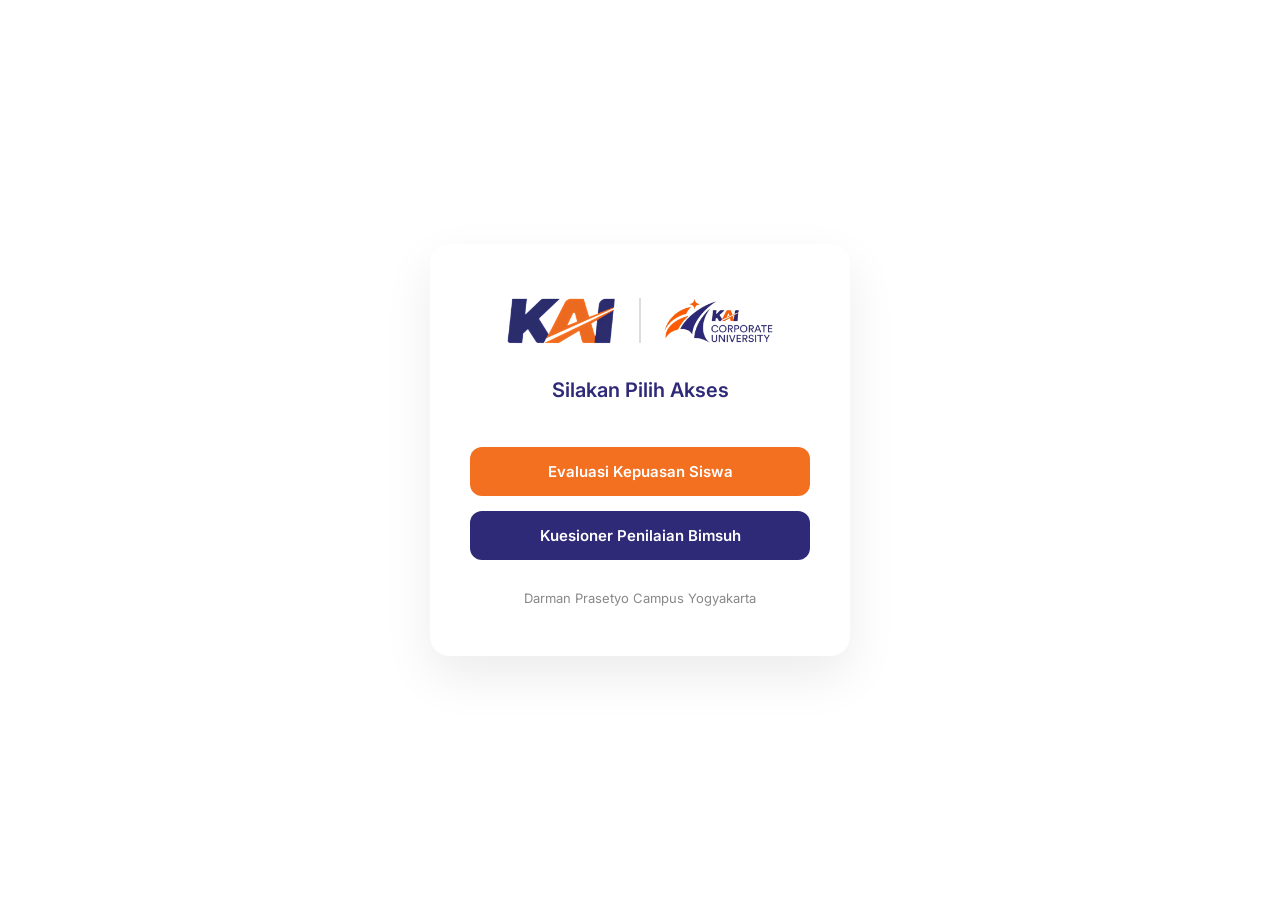
<file: index.html>
<!doctype html>
<html>
  <head>
    <title>Sistem Evaluasi Kepuasan Pengajar PT KAI</title>
    <meta name="viewport" content="width=device-width, initial-scale=1.0" />

    <link href="https://fonts.googleapis.com/css2?family=Inter:wght@400;500;600;700&display=swap" rel="stylesheet" />

    <style>
      :root {
        --kai-blue: #2f2a78;
        --kai-blue-dark: #1f1a5a;
        --kai-orange: #f37021;
        --kai-light: #f4f6ff;
        --kai-text: #263238;
        --radius: 22px;
      }

      * {
        margin: 0;
        padding: 0;
        box-sizing: border-box;
        font-family: "Inter", sans-serif;
      }

      body {
        min-height: 100vh;
        background: var(--light-bg);
        display: flex;
        justify-content: center;
        align-items: center;
      }

      .card {
        width: 420px;
        background: #ffffff;
        padding: 50px 40px;
        border-radius: 20px;
        box-shadow: 0 20px 50px rgba(0, 0, 0, 0.08);
        text-align: center;
      }

      .logo-group {
        display: flex;
        justify-content: center;
        align-items: center;
        gap: 20px;
        margin-bottom: 30px;
      }

      .logo-group img {
        max-height: 55px;
      }

      .divider {
        width: 2px;
        height: 45px;
        background: #ddd;
      }

      .title {
        font-size: 20px;
        font-weight: 600;
        margin-bottom: 30px;
        color: var(--kai-blue);
      }

      button {
        width: 100%;
        padding: 15px;
        border-radius: 12px;
        border: none;
        font-size: 15px;
        font-weight: 600;
        cursor: pointer;
        transition: 0.3s;
        margin-top: 15px;
      }

      .peserta {
        background: var(--kai-orange);
        color: white;
      }

      .peserta:hover {
        transform: translateY(-2px);
        box-shadow: 0 8px 18px rgba(243, 112, 33, 0.4);
      }

      .admin {
        background: var(--kai-blue);
        color: white;
      }

      .admin:hover {
        transform: translateY(-2px);
        box-shadow: 0 8px 18px rgba(47, 42, 120, 0.3);
      }

      .kembali {
        background: #9ca3af;
        color: white;
      }

      .kembali:hover {
        transform: translateY(-2px);
        box-shadow: 0 8px 18px rgba(0, 0, 0, 0.15);
      }

      .footer {
        margin-top: 30px;
        font-size: 13px;
        color: #888;
      }

      @media (max-width: 500px) {
        .card {
          width: 90%;
          padding: 40px 25px;
        }
      }
    </style>
  </head>

  <body>
    <div class="card">
      <div class="logo-group">
        <img src="assets/images/kai.png" alt="Logo KAI" />
        <div class="divider"></div>
        <img src="assets/images/kaicorpu.png" alt="KAI Corporate University" />
      </div>

      <div class="title">Silakan Pilih Akses</div>

      <button class="peserta" onclick="masukPeserta()">Evaluasi Kepuasan Siswa</button>
      <button class="admin" onclick="tampilkanAdmin()">Kuesioner Penilaian Bimsuh</button>

      <div class="footer">Darman Prasetyo Campus Yogyakarta</div>
    </div>

    <script>
      function masukPeserta() {
        window.location.href = "form1.html";
      }

      function tampilkanAdmin() {
        window.location.href = "form2.html";
      }
    </script>
  </body>
</html>
</file>
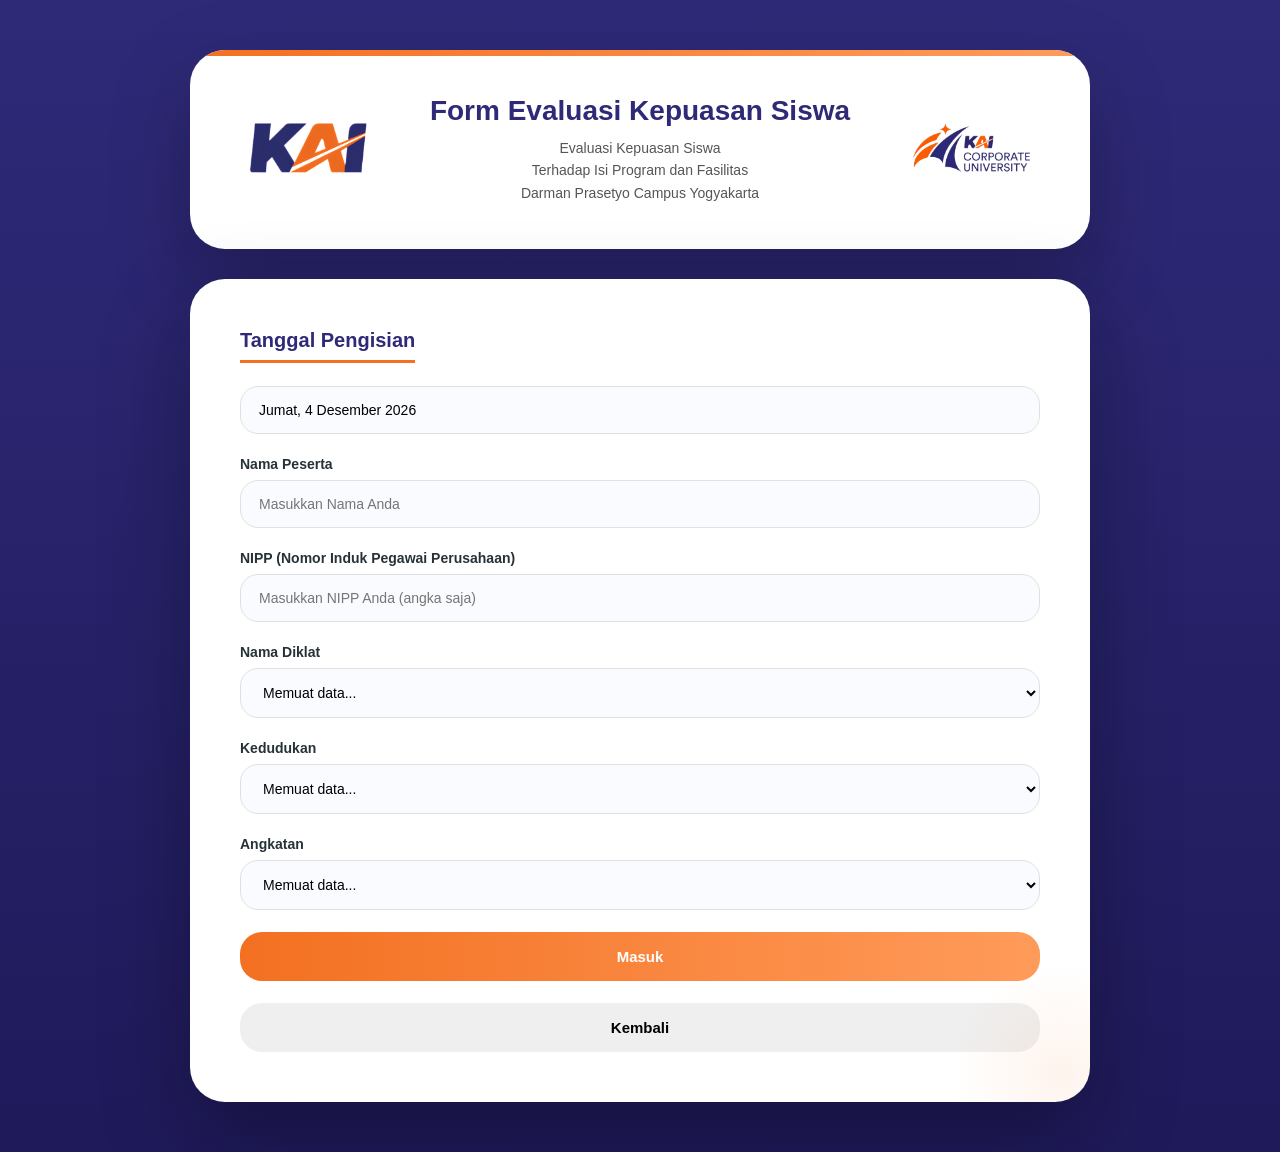
<file: form1.html>
<!DOCTYPE html>
<html>
  <head>
    <title>Form Evaluasi Kepuasan Siswa</title>
    <meta name="viewport" content="width=device-width, initial-scale=1.0" />
    <link href="https://fonts.googleapis.com/css2?family=Inter:wght@400;500;600;700&display=swap" rel="stylesheet" />
    <link rel="stylesheet" href="assets/css/style.css" />
  </head>
  <body>
    <!-- HEADER -->
    <div class="header-wrapper">
      <div class="header-inner">
        <div class="logo-left">
          <img src="assets/images/kai.png" alt="Logo KAI">
        </div>

        <div class="header-center">
          <h1>Form Evaluasi Kepuasan Siswa</h1>
          <p>
            Evaluasi Kepuasan Siswa<br>
            Terhadap Isi Program dan Fasilitas<br>
            Darman Prasetyo Campus Yogyakarta
          </p>
        </div>

        <div class="logo-right">
          <img src="assets/images/kaicorpu.png" alt="KAI Corporate University">
        </div>
      </div>
    </div>

    <!-- HALAMAN LOGIN -->
    <div class="container" id="loginPage">
      <div class="section">
        <div class="section-title">Tanggal Pengisian</div>
        <input type="text" id="tanggalLogin" readonly class="tanggal-box" />
      </div>

      <label>Nama Peserta</label>
      <input type="text" id="namaPeserta" placeholder="Masukkan Nama Anda" />

      <label>NIPP (Nomor Induk Pegawai Perusahaan)</label>
      <input type="text" id="NIPPPeserta" placeholder="Masukkan NIPP Anda (angka saja)" inputmode="numeric" pattern="[0-9]*" />

      <div id="nippError" style="color:red; font-size:13px; margin-top:5px;"></div>

      <label>Nama Diklat</label>
      <select id="diklatSelect">
      <option value="">Memuat data...</option>
    </select>

    <label>Kedudukan</label>
    <select id="kedudukanSelect">
      <option value="">Memuat data...</option>
    </select>

    <label>Angkatan</label>
    <select id="angkatanSelect">
      <option value="">Memuat data...</option>
    </select>

      <button onclick="login()">Masuk</button>
      <button onclick="window.location.href='index.html'">Kembali</button>
    </div>
    <!-- END LOGIN -->

    <!-- HALAMAN FORM -->
    <div class="container hidden" id="formPage">

      <div class="section">
        <div class="section-title">Identitas</div>
        <p><strong>Peserta:</strong> <span id="pesertaNama"></span></p>
        <p><strong>NIPP:</strong> <span id="pesertaNIPP"></span></p>
      </div>

      <form id="evaluasiForm">

        <input type="hidden" name="Nama" id="namaHidden" />
        <input type="hidden" name="Tanggal" id="tanggalHidden" />
        <input type="hidden" name="NIPP" id="nippHidden" />
        <input type="hidden" name="Diklat" id="diklatHidden" />
        <input type="hidden" name="Kedudukan" id="kedudukanHidden" />
        <input type="hidden" name="Angkatan" id="angkatanHidden" />
        <input type="hidden" name="form_type" value="FASILITAS">

        <!-- KEPUASAN -->
        <div class="form-card">
      <div class="section-header">Kepuasan Terhadap Isi Program</div>

      <div class="scale-container">
        <div class="scale-label">
          Kepuasan isi program terhadap sasaran <span style="color:red">*</span>
        </div>

        <div class="scale-options">
          <span>Sangat Tidak Puas</span>

          <div class="numbers">
            <label><input type="radio" name="kepuasan_sasaran" value="1" required> 1</label>
            <label><input type="radio" name="kepuasan_sasaran" value="2"> 2</label>
            <label><input type="radio" name="kepuasan_sasaran" value="3"> 3</label>
            <label><input type="radio" name="kepuasan_sasaran" value="4"> 4</label>
          </div>

          <span>Sangat Puas</span>
        </div>
      </div>

      <div class="scale-container">
        <div class="scale-label">
          Isi program pelatihan tersusun secara sistematis <span style="color:red">*</span>
        </div>

        <div class="scale-options">
          <span>Sangat Tidak Puas</span>

          <div class="numbers">
            <label><input type="radio" name="program_sistematis" value="1" required> 1</label>
            <label><input type="radio" name="program_sistematis" value="2"> 2</label>
            <label><input type="radio" name="program_sistematis" value="3"> 3</label>
            <label><input type="radio" name="program_sistematis" value="4"> 4</label>
          </div>

          <span>Sangat Puas</span>
        </div>
      </div>

      <div class="scale-container">
        <div class="scale-label">
          Durasi Pelatihan <span style="color:red">*</span>
        </div>

        <div class="scale-options">
          <span>Sangat Tidak Puas</span>

          <div class="numbers">
            <label><input type="radio" name="durasi_pelatihan" value="1" required> 1</label>
            <label><input type="radio" name="durasi_pelatihan" value="2"> 2</label>
            <label><input type="radio" name="durasi_pelatihan" value="3"> 3</label>
            <label><input type="radio" name="durasi_pelatihan" value="4"> 4</label>
          </div>

          <span>Sangat Puas</span>
        </div>
      </div>

      <div class="scale-container">
        <div class="scale-label">
          Kesesuaian Penggunaan Metode Pengajaran (teori, praktek, diskusi, dll) <span style="color:red">*</span>
        </div>

        <div class="scale-options">
          <span>Sangat Tidak Puas</span>

          <div class="numbers">
            <label><input type="radio" name="metode_pengajaran" value="1" required> 1</label>
            <label><input type="radio" name="metode_pengajaran" value="2"> 2</label>
            <label><input type="radio" name="metode_pengajaran" value="3"> 3</label>
            <label><input type="radio" name="metode_pengajaran" value="4"> 4</label>
          </div>

          <span>Sangat Puas</span>
        </div>
      </div>

      <div class="scale-container">
        <div class="scale-label">
          Penambahan Keterampilan/pengetahuan dari program pelatihan yang diajarkan (teori, praktek, diskusi, dll) <span style="color:red">*</span>
        </div>

        <div class="scale-options">
          <span>Sangat Tidak Puas</span>

          <div class="numbers">
            <label><input type="radio" name="penambah_keterampilan" value="1" required> 1</label>
            <label><input type="radio" name="penambah_keterampilan" value="2"> 2</label>
            <label><input type="radio" name="penambah_keterampilan" value="3"> 3</label>
            <label><input type="radio" name="penambah_keterampilan" value="4"> 4</label>
          </div>

          <span>Sangat Puas</span>
        </div>
      </div>

      <div class="form-card">
      <div class="section-header">Kepuasan Terhadap Pelayanan Staff Penyelenggara & Fasilitas</div>

      <!-- Pertanyaan 1 -->
      <div class="scale-container">
        <div class="scale-label">
          Pelayanan Staff Penyelenggara <span style="color:red">*</span>
        </div>

        <div class="scale-options">
          <span>Sangat Tidak Puas</span>

          <div class="numbers">
            <label><input type="radio" name="pelayanan_staff" value="1" required> 1</label>
            <label><input type="radio" name="pelayanan_staff" value="2"> 2</label>
            <label><input type="radio" name="pelayanan_staff" value="3"> 3</label>
            <label><input type="radio" name="pelayanan_staff" value="4"> 4</label>
          </div>

          <span>Sangat Puas</span>
        </div>
      </div>

      <div class="scale-container">
        <div class="scale-label">
          Fasilitas Pelatihan (ruang kelas, perpusatakaan, media pelatihan) <span style="color:red">*</span>
        </div>

        <div class="scale-options">
          <span>Sangat Tidak Puas</span>

          <div class="numbers">
            <label><input type="radio" name="fasilitas_pelatihan" value="1" required> 1</label>
            <label><input type="radio" name="fasilitas_pelatihan" value="2"> 2</label>
            <label><input type="radio" name="fasilitas_pelatihan" value="3"> 3</label>
            <label><input type="radio" name="fasilitas_pelatihan" value="4"> 4</label>
          </div>

          <span>Sangat Puas</span>
        </div>
      </div>

      <div class="scale-container">
        <div class="scale-label">
          Fasilitas Kamar (ruang kamar, meja/kursi belajar) <span style="color:red">*</span>
        </div>

        <div class="scale-options">
          <span>Sangat Tidak Puas</span>

          <div class="numbers">
            <label><input type="radio" name="fasilitas_kamar" value="1" required> 1</label>
            <label><input type="radio" name="fasilitas_kamar" value="2"> 2</label>
            <label><input type="radio" name="fasilitas_kamar" value="3"> 3</label>
            <label><input type="radio" name="fasilitas_kamar" value="4"> 4</label>
          </div>

          <span>Sangat Puas</span>
        </div>
      </div>

      <div class="scale-container">
        <div class="scale-label">
          Fasilitas Kamar Mandi/WC <span style="color:red">*</span>
        </div>

        <div class="scale-options">
          <span>Sangat Tidak Puas</span>

          <div class="numbers">
            <label><input type="radio" name="fasilitas_wc" value="1" required> 1</label>
            <label><input type="radio" name="fasilitas_wc" value="2"> 2</label>
            <label><input type="radio" name="fasilitas_wc" value="3"> 3</label>
            <label><input type="radio" name="fasilitas_wc" value="4"> 4</label>
          </div>

          <span>Sangat Puas</span>
        </div>
      </div>

      <div class="scale-container">
        <div class="scale-label">
          Makanan (variasi menu, jumlah/volume makanan, dll) <span style="color:red">*</span>
        </div>

        <div class="scale-options">
          <span>Sangat Tidak Puas</span>

          <div class="numbers">
            <label><input type="radio" name="kepuasan_makan" value="1" required> 1</label>
            <label><input type="radio" name="kepuasan_makan" value="2"> 2</label>
            <label><input type="radio" name="kepuasan_makan" value="3"> 3</label>
            <label><input type="radio" name="kepuasan_makan" value="4"> 4</label>
          </div>

          <span>Sangat Puas</span>
        </div>
      </div>
    </div>

    <div class="form-card">
      <div class="section-header">
        Kritik dan Saran Terhadap Isi Program
      </div>

      <textarea name="kritik_isi_program" rows="4"
      placeholder="Jawaban Anda"></textarea>
    </div>

    <!-- KRITIK FASILITAS -->
    <div class="form-card">
      <div class="section-header">
        Kritik dan Saran Terhadap Fasilitas & Program
      </div>

      <textarea name="kritik_fasilitas_program" rows="4"
      placeholder="Jawaban Anda"></textarea>
    </div>

    <div class="form-card">
      <div class="section-header">
        Apa yang Anda Dapat Setelah Mengikuti Diklat Ini (terkait pengetahuan, keterampilan, dan sikap)
      </div>

      <textarea name="dapat_apa" rows="4"
      placeholder="Jawaban Anda"></textarea>
    </div>

    <div class="form-card">
      <div class="section-header">
        Adakah Perbedaan Antara Sebelum dan Setelah Mengikuti Diklat?
      </div>

      <textarea name="perbedaan_sebelum_sesudah" rows="4"
      placeholder="Jawaban Anda"></textarea>
    </div>


        <button type="submit">Kirim Evaluasi</button>

      </form>

    </div>
    <!-- END FORM PAGE -->


    <!-- SUCCESS OVERLAY -->
    <div class="overlay" id="successOverlay">
      <div class="success-card">
        <div class="checkmark">✔</div>
        <h2>Evaluasi Berhasil Dikirim</h2>
        <p>Terima kasih atas partisipasi Anda.</p>
        <button onclick="kembaliKeAwal()">Isi Evaluasi Lagi</button>
      </div>
    </div>
    <script src="assets/js/script.js"></script>
  </body>
</html>
</file>
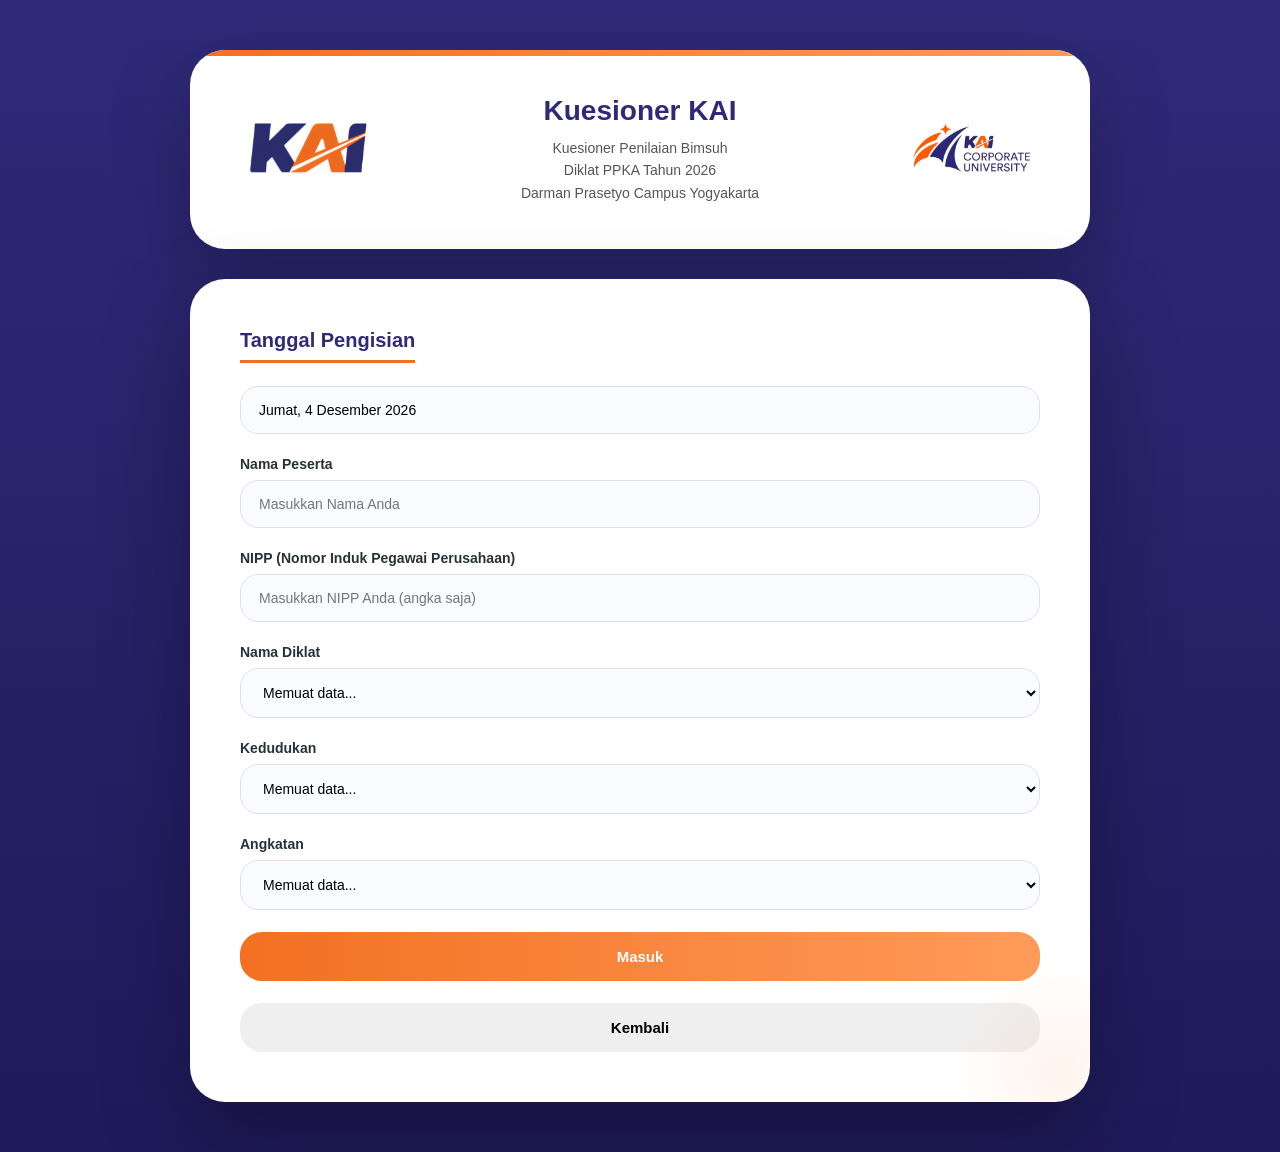
<file: form2.html>
<!DOCTYPE html>
<html>
  <head>
    <title>Kuesioner Bimsuh - KAI</title>
    <meta name="viewport" content="width=device-width, initial-scale=1.0" />
    <link href="https://fonts.googleapis.com/css2?family=Inter:wght@400;500;600;700&display=swap" rel="stylesheet" />
    <link rel="stylesheet" href="assets/css/style.css" />
  </head>
  <body>
    <!-- HEADER -->
    <div class="header-wrapper">
      <div class="header-inner">
        <div class="logo-left">
          <img src="assets/images/kai.png" alt="Logo KAI" />
        </div>

        <div class="header-center">
          <h1>Kuesioner KAI</h1>
          <p>
            Kuesioner Penilaian Bimsuh<br />
            Diklat PPKA Tahun 2026<br />
            Darman Prasetyo Campus Yogyakarta
          </p>
        </div>

        <div class="logo-right">
          <img src="assets/images/kaicorpu.png" alt="KAI Corporate University" />
        </div>
      </div>
    </div>

    <!-- HALAMAN LOGIN -->
    <div class="container" id="loginPage">
      <div class="section">
        <div class="section-title">Tanggal Pengisian</div>
        <input type="text" id="tanggalLogin" readonly class="tanggal-box" />
      </div>

      <label>Nama Peserta</label>
      <input type="text" id="namaPeserta" placeholder="Masukkan Nama Anda" />

      <label>NIPP (Nomor Induk Pegawai Perusahaan)</label>
      <input type="text" id="NIPPPeserta" placeholder="Masukkan NIPP Anda (angka saja)" inputmode="numeric" pattern="[0-9]*" />

      <div id="nippError" style="color: red; font-size: 13px; margin-top: 5px"></div>

      <label>Nama Diklat</label>
      <select id="diklatSelect">
        <option value="">Memuat data...</option>
      </select>

      <label>Kedudukan</label>
      <select id="kedudukanSelect">
        <option value="">Memuat data...</option>
      </select>

      <label>Angkatan</label>
      <select id="angkatanSelect">
        <option value="">Memuat data...</option>
      </select>

      <button onclick="login()">Masuk</button>
      <button onclick="window.location.href = 'index.html'">Kembali</button>
    </div>
    <!-- END LOGIN -->

    <!-- HALAMAN FORM -->
    <div class="container hidden" id="formPage">
      <div class="section">
        <div class="section-title">Identitas</div>
        <p><strong>Peserta:</strong> <span id="pesertaNama"></span></p>
        <p><strong>NIPP:</strong> <span id="pesertaNIPP"></span></p>
      </div>

      <form id="evaluasiForm">
        <input type="hidden" name="Nama" id="namaHidden" />
        <input type="hidden" name="Tanggal" id="tanggalHidden" />
        <input type="hidden" name="NIPP" id="nippHidden" />
        <input type="hidden" name="Diklat" id="diklatHidden" />
        <input type="hidden" name="Kedudukan" id="kedudukanHidden" />
        <input type="hidden" name="Angkatan" id="angkatanHidden" />
        <input type="hidden" name="form_type" value="BIMSUH" />

        <!-- KEPUASAN -->
        <div class="form-card">
          <div class="section-header">Nama Bimsuh</div>

          <textarea name="Nama_Bimsuh" rows="4" placeholder="Jawaban Anda"></textarea>
        </div>

        <div class="scale-container">
          <div class="scale-label">Bimsuh mampu meningkatkan kualitas pembentukan pribadi saya <span style="color: red">*</span></div>

          <div class="scale-options">
            <span>Sangat Tidak Puas</span>

            <div class="numbers">
              <label><input type="radio" name="Kualitas_Bimsuh" value="1" required /> 1</label>
              <label><input type="radio" name="Kualitas_Bimsuh" value="2" /> 2</label>
              <label><input type="radio" name="Kualitas_Bimsuh" value="3" /> 3</label>
              <label><input type="radio" name="Kualitas_Bimsuh" value="4" /> 4</label>
            </div>

            <span>Sangat Puas</span>
          </div>
        </div>

        <div class="scale-container">
          <div class="scale-label">Metode yang diberlakukan bimsuh sangat efektif untuk meningkatkan kualitas pembentukan pribadi saya <span style="color: red">*</span></div>

          <div class="scale-options">
            <span>Sangat Tidak Puas</span>

            <div class="numbers">
              <label><input type="radio" name="Metode_Bimsuh" value="1" required /> 1</label>
              <label><input type="radio" name="Metode_Bimsuh" value="2" /> 2</label>
              <label><input type="radio" name="Metode_Bimsuh" value="3" /> 3</label>
              <label><input type="radio" name="Metode_Bimsuh" value="4" /> 4</label>
            </div>

            <span>Sangat Puas</span>
          </div>
        </div>

        <div class="scale-container">
          <div class="scale-label">Saya tidak merasa keberatan dengan metode yang dimaksud pada point no.2 <span style="color: red">*</span></div>

          <div class="scale-options">
            <span>Sangat Tidak Puas</span>

            <div class="numbers">
              <label><input type="radio" name="Keberatan_Metode" value="1" required /> 1</label>
              <label><input type="radio" name="Keberatan_Metode" value="2" /> 2</label>
              <label><input type="radio" name="Keberatan_Metode" value="3" /> 3</label>
              <label><input type="radio" name="Keberatan_Metode" value="4" /> 4</label>
            </div>

            <span>Sangat Puas</span>
          </div>
        </div>

        <div class="scale-container">
          <div class="scale-label">Kedisiplinan yang diterapkan bimsuh bermanfaat bagi kehidupan saya <span style="color: red">*</span></div>

          <div class="scale-options">
            <span>Sangat Tidak Puas</span>

            <div class="numbers">
              <label><input type="radio" name="Kedisiplinan_Bimsuh" value="1" required /> 1</label>
              <label><input type="radio" name="Kedisiplinan_Bimsuh" value="2" /> 2</label>
              <label><input type="radio" name="Kedisiplinan_Bimsuh" value="3" /> 3</label>
              <label><input type="radio" name="Kedisiplinan_Bimsuh" value="4" /> 4</label>
            </div>

            <span>Sangat Puas</span>
          </div>
        </div>

        <div class="scale-container">
          <div class="scale-label">Nilai-nilai pembelajaran yang diberikan bimsuh sesuai dengan tujuan pelatihan yang saya ikuti <span style="color: red">*</span></div>

          <div class="scale-options">
            <span>Sangat Tidak Puas</span>

            <div class="numbers">
              <label><input type="radio" name="Nilai_Pembelajaran" value="1" required /> 1</label>
              <label><input type="radio" name="Nilai_Pembelajaran" value="2" /> 2</label>
              <label><input type="radio" name="Nilai_Pembelajaran" value="3" /> 3</label>
              <label><input type="radio" name="Nilai_Pembelajaran" value="4" /> 4</label>
            </div>

            <span>Sangat Puas</span>
          </div>
        </div>

        <div class="scale-container">
          <div class="scale-label">Peranan bimsuh pada pelatihan yang saya ikuti sangatlah penting <span style="color: red">*</span></div>

          <div class="scale-options">
            <span>Sangat Tidak Puas</span>

            <div class="numbers">
              <label><input type="radio" name="Peranan_Bimsuh" value="1" required /> 1</label>
              <label><input type="radio" name="Peranan_Bimsuh" value="2" /> 2</label>
              <label><input type="radio" name="Peranan_Bimsuh" value="3" /> 3</label>
              <label><input type="radio" name="Peranan_Bimsuh" value="4" /> 4</label>
            </div>

            <span>Sangat Puas</span>
          </div>
        </div>

        <div class="form-card">
          <div class="section-header">Kritik dan Saran dari Peserta Pelatihan</div>

          <textarea name="Kritik_Saran" rows="4" placeholder="Jawaban Anda"></textarea>
        </div>

        <button type="submit">Kirim Evaluasi</button>
      </form>
    </div>
    <!-- END FORM PAGE -->

    <!-- SUCCESS OVERLAY -->
    <div class="overlay" id="successOverlay">
      <div class="success-card">
        <div class="checkmark">✔</div>
        <h2>Evaluasi Berhasil Dikirim</h2>
        <p>Terima kasih atas partisipasi Anda.</p>
        <button onclick="kembaliKeAwal()">Isi Evaluasi Lagi</button>
      </div>
    </div>
    <script src="assets/js/script.js"></script>
  </body>
</html>
</file>
<file: assets/css/style.css>
:root {
--kai-blue: #2f2a78;
--kai-blue-dark: #1f1a5a;
--kai-orange: #f37021;
--kai-light: #f4f6ff;
--kai-text: #263238;
--radius: 22px;
}

/* RESET */
* {
box-sizing: border-box;
margin: 0;
padding: 0;
}

body {
font-family: "Segoe UI", Arial, sans-serif;
background: linear-gradient(180deg, var(--kai-blue) 0%, var(--kai-blue-dark) 100%);
min-height: 100vh;
display: flex;
flex-direction: column;
align-items: center;
padding: 50px 15px;
color: var(--kai-text);
}

/* HEADER */

.header-wrapper {
background: white;
border-radius: 35px;
padding: 45px 55px;
width: 100%;
max-width: 900px;
box-shadow: 0 30px 80px rgba(0, 0, 0, 0.25);
margin-bottom: 30px;
position: relative;
overflow: hidden;
}

.header-wrapper::before {
content: "";
position: absolute;
top: 0;
left: 0;
height: 6px;
width: 100%;
background: linear-gradient(90deg, var(--kai-orange), #ff9b5a);
}

.header-inner {
display: flex;
align-items: center;
justify-content: space-between;
gap: 20px;
}

.logo-left img,
.logo-right img {
height: 60px;
}

.header-center {
text-align: center;
flex: 1;
}

.header-center h1 {
font-size: 28px;
font-weight: 700;
color: var(--kai-blue);
margin-bottom: 10px;
}

.header-center p {
font-size: 14px;
color: #555;
line-height: 1.6;
}

/* CARD */

.container {
width: 100%;
max-width: 900px;
background: white;
padding: 50px;
border-radius: 35px;
box-shadow: 0 35px 90px rgba(0, 0, 0, 0.3);
animation: fadeIn 0.4s ease;
position: relative;
overflow: hidden;
}

.container::after {
content: "";
position: absolute;
bottom: -80px;
right: -80px;
width: 220px;
height: 220px;
background: radial-gradient(circle, var(--kai-orange) 0%, transparent 70%);
opacity: 0.08;
}

@keyframes fadeIn {
from {
    opacity: 0;
    transform: translateY(15px);
}
to {
    opacity: 1;
    transform: translateY(0);
}
}

.hidden {
display: none;
}

.section-title {
font-size: 20px;
font-weight: 700;
color: var(--kai-blue);
margin-bottom: 15px;
padding-bottom: 8px;
border-bottom: 3px solid var(--kai-orange);
display: inline-block;
}

/* INPUT */

label {
font-weight: 600;
margin-top: 22px;
display: block;
font-size: 14px;
}

input[type="text"],
select,
textarea {
width: 100%;
margin-top: 8px;
padding: 15px 18px;
border-radius: 18px;
border: 1px solid #e0e0e0;
background: #fafbff;
font-size: 14px;
transition: 0.25s;
}

input:focus,
select:focus,
textarea:focus {
outline: none;
border: 1px solid var(--kai-blue);
background: white;
box-shadow: 0 0 0 4px rgba(47, 42, 120, 0.12);
}

/* BUTTON */

button {
width: 100%;
margin-top: 22px;
padding: 16px;
border: none;
border-radius: 22px;
font-size: 15px;
font-weight: 700;
cursor: pointer;
transition: 0.25s;
}

#loginPage button:first-of-type {
background: linear-gradient(90deg, var(--kai-orange), #ff9b5a);
color: white;
}

button[type="submit"] {
background: linear-gradient(90deg, var(--kai-blue), #4238a6);
color: white;
}

.logout {
background: #1e1e1e;
color: white;
}

button:hover {
transform: translateY(-2px);
opacity: 0.9;
}

/* SCALE */

.scale-container {
margin-top: 28px;
padding: 25px;
background: var(--kai-light);
border-radius: 25px;
border-left: 6px solid var(--kai-orange);
transition: 0.3s;
}

.scale-container:hover {
box-shadow: 0 15px 40px rgba(0, 0, 0, 0.08);
transform: translateY(-3px);
}

.scale-label {
font-weight: 600;
margin-bottom: 18px;
font-size: 14px;
}

.scale-options {
display: flex;
align-items: center;
justify-content: space-between;
gap: 15px;
font-size: 13px;
}

.scale-options .numbers {
display: flex;
gap: 35px;
}

.scale-options input[type="radio"] {
width: 20px;
height: 20px;
accent-color: var(--kai-blue);
cursor: pointer;
}

/* FORM CARD */

.form-card {
background: var(--kai-light);
padding: 30px;
border-radius: 28px;
margin-top: 35px;
border-left: 6px solid var(--kai-blue);
}

.section-header {
font-weight: 700;
font-size: 16px;
color: var(--kai-blue);
margin-bottom: 18px;
}

/* SUCCESS */

.overlay {
position: fixed;
top: 0;
left: 0;
width: 100%;
height: 100%;
background: rgba(0, 0, 0, 0.65);
display: none;
align-items: center;
justify-content: center;
z-index: 9999;
}

.success-card {
background: white;
padding: 65px;
border-radius: 35px;
text-align: center;
box-shadow: 0 40px 100px rgba(0, 0, 0, 0.35);
max-width: 420px;
}

.checkmark {
width: 100px;
height: 100px;
border-radius: 50%;
background: var(--kai-orange);
display: flex;
align-items: center;
justify-content: center;
font-size: 45px;
color: white;
margin: auto;
}

.success-card h2 {
margin-top: 25px;
color: var(--kai-blue);
}

.success-card p {
margin: 15px 0 30px;
color: #555;
}

.success-card button {
background: var(--kai-blue);
color: white;
padding: 12px 28px;
border-radius: 20px;
}

button:disabled {
background: #9ca3af !important;
cursor: not-allowed;
opacity: 0.8;
transform: none !important;
box-shadow: none !important;
}

/* RESPONSIVE MOBILE */
@media (max-width: 768px) {
  .header-wrapper {
    padding: 30px 20px;
  }

  .header-inner {
    flex-wrap: wrap;
    justify-content: center;
    gap: 15px;
  }

  .logo-left { order: 1; }
  .logo-right { order: 2; }
  .header-center {
    order: 3;
    width: 100%;
    margin-top: 10px;
  }

  .logo-left img, .logo-right img {
    height: 45px;
  }

  .header-center h1 {
    font-size: 22px;
  }

  .header-center p {
    font-size: 13px;
  }

  .container {
    padding: 30px 20px;
  }
  .form-card {
    padding: 20px 15px;
  }
  .scale-container {
    padding: 20px 15px;
  }

  .scale-options {
    flex-wrap: wrap;
  }

  .scale-options span:first-of-type {
    order: 1;
    width: 48%;
    text-align: left;
    font-size: 12px;
    line-height: 1.4;
  }

  .scale-options span:last-of-type {
    order: 2;
    width: 48%;
    text-align: right;
    font-size: 12px;
    line-height: 1.4;
  }

  .scale-options .numbers {
    order: 3;
    width: 100%;
    justify-content: space-around;
    margin-top: 15px;
    gap: 0;
  }

  .scale-options .numbers label {
    display: flex;
    flex-direction: column;
    align-items: center;
    gap: 8px;
    margin-top: 0;
  }
  
  .scale-options input[type="radio"] {
    width: 24px;
    height: 24px;
  }
}
</file>
